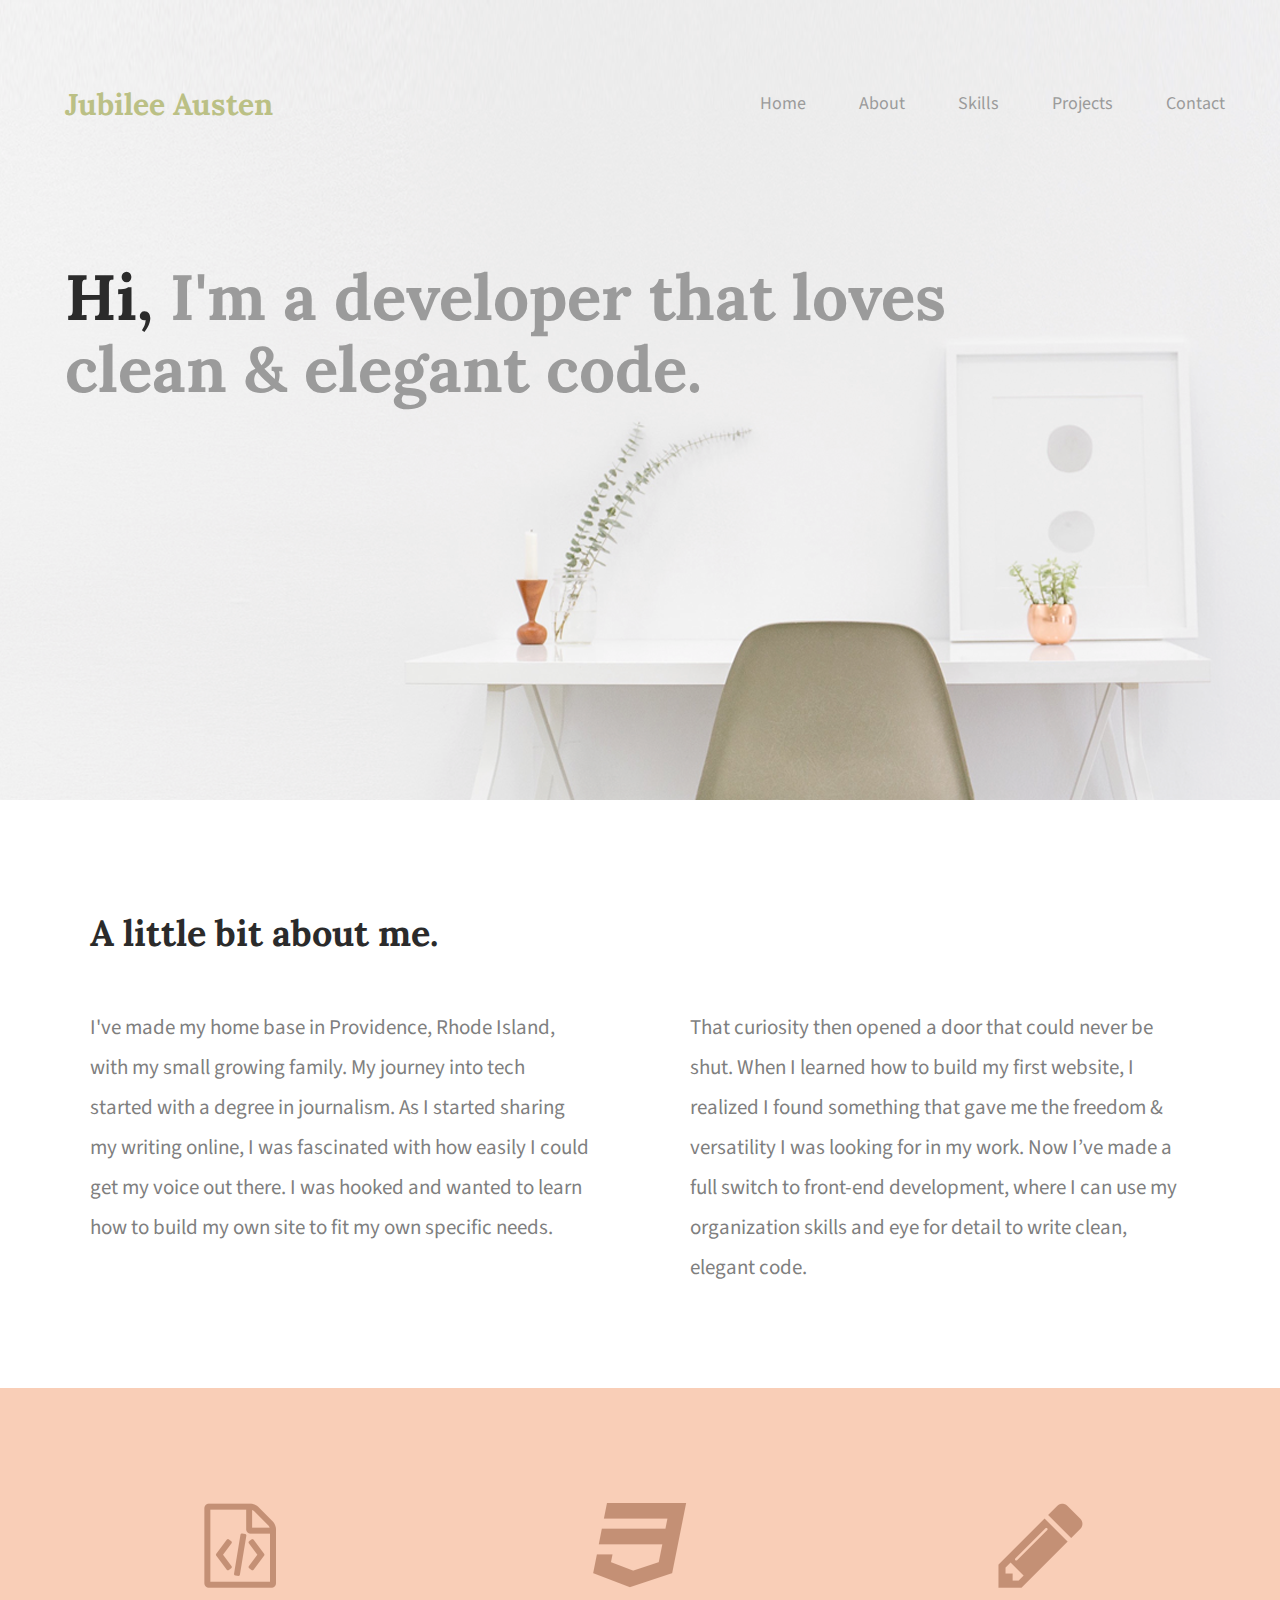
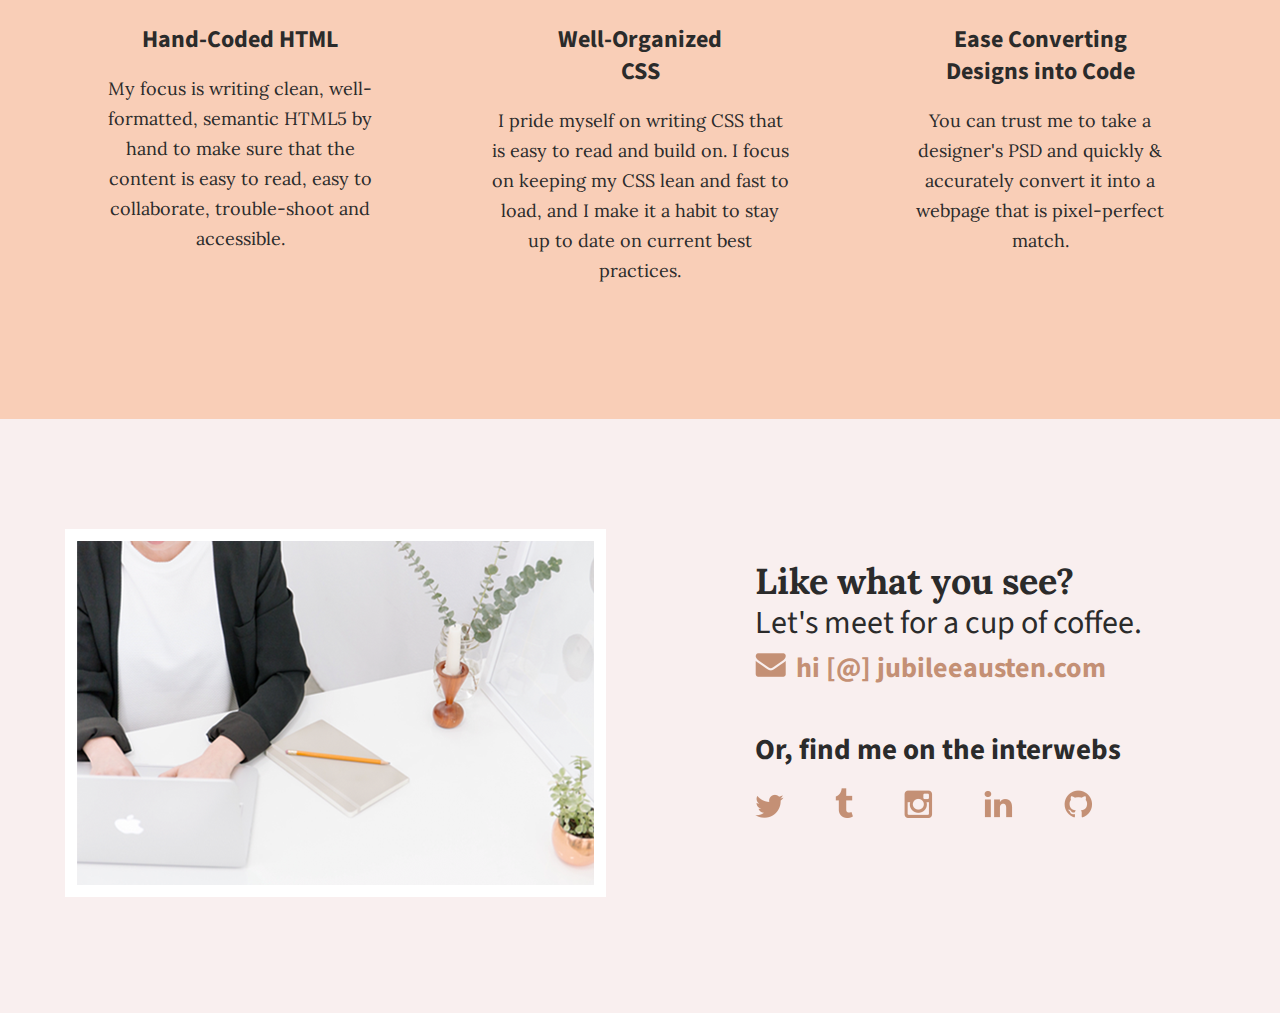
<file: index.html>
<!doctype html>
<html lang="en">
    <head>
        <meta charset="utf-8">
        <title>D.J. Nardone | Portfolio</title>
        <link rel="stylesheet" href="css/normalize.css">
        <link rel="stylesheet" href="css/main.css">
        <link href='https://fonts.googleapis.com/css?family=Source+Sans+Pro:400,700' rel='stylesheet' type='text/css'>
        <link rel="preconnect" href="https://fonts.googleapis.com"><link rel="preconnect" href="https://fonts.gstatic.com" crossorigin><link href="https://fonts.googleapis.com/css2?family=Lora:wght@400;700&family=Martel&family=Teko:wght@600&display=swap" rel="stylesheet">
    </head>
    
    <body>
        
<!--Page Title and Nav Sections-->        
        <header>
            <div class="full-width">
                <div class="half-width">
                    <h1>Jubilee Austen</h1>
                    <h2><span>Hi,</span> I'm a developer that loves clean &amp; elegant code.</h2>
                </div>
                <div class="half-width">
                    <nav>
                        <ul>
                            <li><a href="#">Home</a></li>
                            <li><a href="#about">About</a></li>
                            <li><a href="#skills">Skills</a></li>
                            <li><a href="projects/index.html">Projects</a></li>
                            <li><a href="#contact">Contact</a></li>
                        </ul>            
                    </nav>
                </div>
            </div>
        </header>

<!--About and Skills Sections-->        
        <main>
            <section id="about">
                <div class="full-width">
                    <h2>A little bit about me.</h2>
                    <div class="half-width">
                        <p>I've made my home base in Providence, Rhode Island, with my small growing family. My journey into tech started with a degree in journalism. As I started sharing my writing online, I was fascinated with how easily I could get my voice out there. I was hooked and wanted to learn how to build my own site to fit my own specific needs.</p>
                    </div>
                    <div class="half-width">
                        <p>That curiosity then opened a door that could never be shut. When I learned how to build my first website, I realized I found something that gave me the freedom & versatility I was looking for in my work. Now I’ve made a full switch to front-end development, where I can use my organization skills and eye for detail to write clean, elegant code.</p>
                    </div>
                </div>
            </section>
            
            <section id="skills">
                <div class="full-width">
                    <div class="third-width">
                        <img src="img/html-icon.png" alt="HTML icon"/>
                        <h3>Hand-Coded HTML</h3>
                        <p>My focus is writing clean, well-formatted, semantic HTML5 by hand to make sure that the content is easy to read, easy to collaborate, trouble-shoot and accessible.</p>
                    </div>
                    <div class="third-width">
                        <img src="img/css-icon.png" alt="CSS icon"/>
                        <h3>Well-Organized CSS</h3>
                        <p>I pride myself on writing CSS that is easy to read and build on. I focus on keeping my CSS lean and fast to load, and I make it a habit to stay up to date on current best practices.</p>
                    </div>
                    <div class="third-width">
                        <img src="img/pencil-icon.png" alt="Pencil icon"/>
                        <h3>Ease Converting Designs into Code</h3>
                        <p>You can trust me to take a designer's PSD and quickly & accurately convert it into a webpage that is pixel-perfect match.</p>
                    </div>
                </div>
            </section>

<!--Contact and Social Media Sections-->            
            <footer id="contact">
                <div class="full-width">
                    <div class="half-width">
                        <img src="img/contact-image.png" alt="person sitting at a desk using a laptop" id="contact-img"/>
                    </div>
                    <div class="half-width">
                        <h2>Like what you see?</h2>
                        <h3 id="email-header">Let's meet for a cup of coffee.</h3>
                        <a href="mailto:hi@jubileeausten.com"><img src="img/envelope-icon.png" alt="envelope icon" id="envelope">hi [@] jubileeausten.com</a>
                        <h3 id="socialmedia-header">Or, find me on the interwebs</h3>
                        <ul>
                            <li><a href="https://twitter.com/" target="_blank"><img src="img/twitter-icon.png" alt="Twitter icon"></a></li>
                            <li><a href="https://tumblr.com/" target="_blank"><img src="img/tumblr-icon.png" alt="Tumblr icon"></a></li>
                            <li><a href="https://instagram.com/" target="_blank"><img src="img/instagram-icon.png" alt="Instagram icon"></a></li>
                            <li><a href="https://linkedin.com/" target="_blank"><img src="img/linkedin-icon.png" alt="Linkedin icon"></a></li>
                            <li><a href="https://github.com/" target="_blank"><img src="img/github-icon.png" alt="Github icon"></a></li>
                        </ul>
                    </div>
                </div>
            </footer>

        </main>
    </body>
</html>
</file>
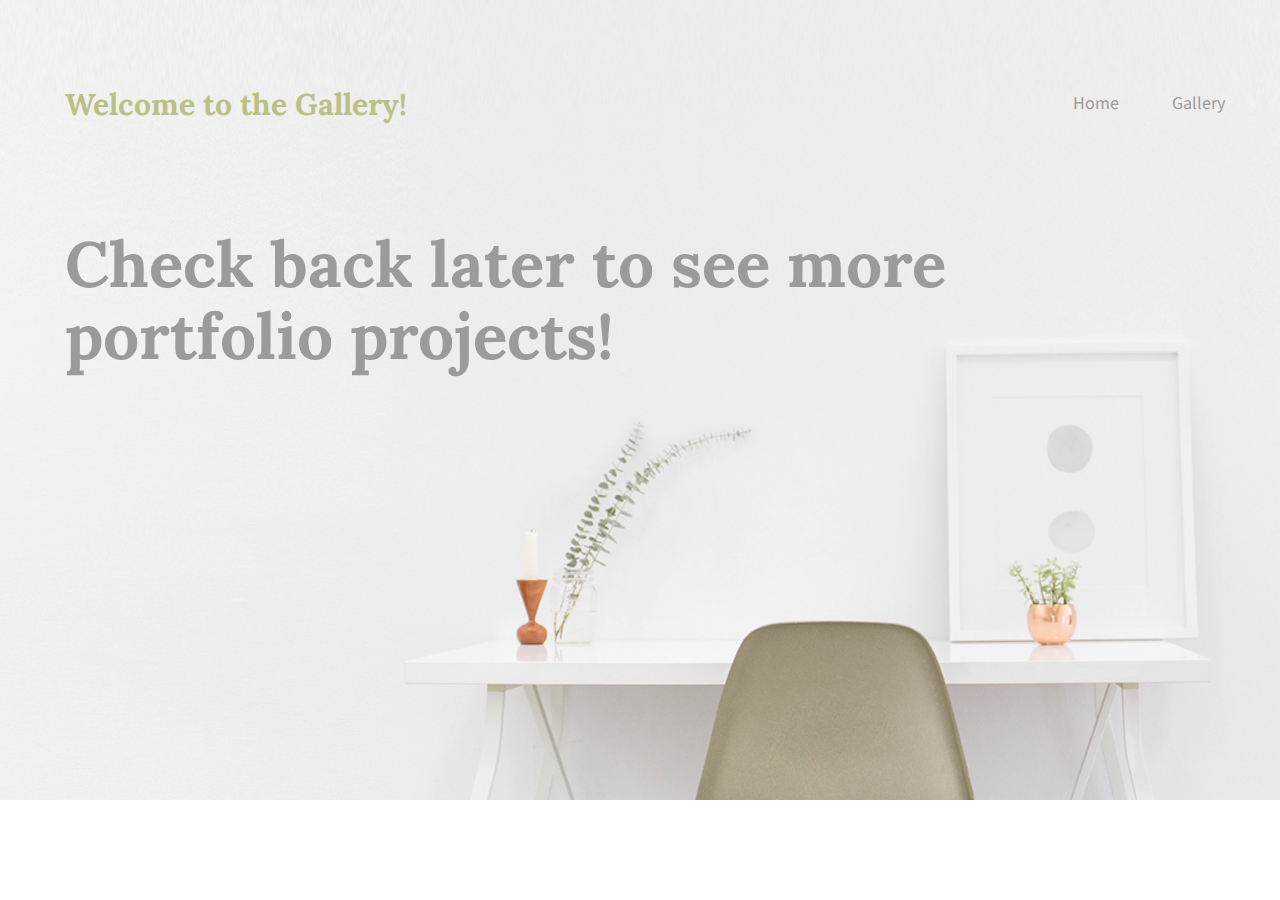
<file: gallery/index.html>
<!doctype html>
<html lang="en">
    <head>
        <meta charset="utf-8">
        <title>D.J. Nardone | Gallery</title>
        <link rel="stylesheet" href="../css/normalize.css">
        <link rel="stylesheet" href="../css/main.css">
        <link href='https://fonts.googleapis.com/css?family=Source+Sans+Pro:400,700' rel='stylesheet' type='text/css'>
        <link href="https://fonts.googleapis.com/css?family=Lora:400,700&display=swap" rel="stylesheet" type="text/css">
    </head>

<!-- first page link -->

        <body>
          <header>
              <div class="full-width" id="gallery">
                <div class="half-width">
                  <h1>Welcome to the Gallery!</h1>
                </div>
              <div class="half-width">
                  <nav>
                    <ul>
                      <li><a href="../index.html">Home</a></li>
                      <li><a href="gallery/index.html">Gallery</a></li>
                    </ul>
                  </nav>
              </div>
                  <h2>Check back later to see more portfolio projects!</h2>
              </div>
          </header>
</file>
<file: css/main.css>
/***Base Styles***/
body {
    font-family: 'Source Sans Pro', sans-serif;
    color: #2b2b2b;
}

/***Grid***/
.full-width {
    width: 1200px;
    margin: 0 auto;
    overflow: auto;
}

.half-width {
    width: 600px;
    float: left;
}

.third-width {
    width: 400px;
    float: left;
}

/***Header***/
header {
    height: 800px;
    background: url('../img/full-background.png') no-repeat #f0eff0;
    background-size: cover;
    background-position: center;
}
header h1 {
    font-family: 'Lora';
    font-weight: bold;
    color: #bbc085;
    font-size: 30px;
    padding: 65px 0 65px 25px;
}
nav {
    float: right; 
    padding: 75px 15px;
}
nav ul li{
    display: inline-block;
}
nav ul li a {
    text-transform: capitalize;
    text-decoration: none;
    font-size: 18px;
    color: #9b9b9b;
    padding-left: 50px; 
}
header h2 {
    width: 1000px;
    clear: both;
    font-family: 'Lora'; 
    font-size: 64px;
    line-height: 72px;
    color: #9b9b9b;
    padding: 20px 0 20px 25px;
}
header h2 span {
    color: #2b2b2b; 
}

/***About Section***/
#about .full-width {
    padding: 80px 0;
}
#about h2 {
    font-family: 'Lora';
    font-size: 36px;
    padding-left: 50px;
}
#about p {
    font-size: 21px;
    color: #7f7f7f;
    line-height: 40px;
    padding-left: 50px;
    padding-right: 50px;
}    

/***Skills Section***/
#skills {
    background: #f9ceb7;
    text-align: center;
}
#skills .full-width {
    padding: 115px 0;
}
#skills img {
    padding-bottom: 30px;
}
#skills h3 {
    font-size: 24px;
    line-height: 32px;
    width: 200px;
    margin: 0 auto;
}
#skills p {
    font-family: 'Lora'; 
    font-size: 18px;
    line-height: 30px;
    padding: 0 50px;
}

/***Contact Section***/
#contact {
    background: #f9efef;
}
#contact .full-width {
    padding: 110px 0;
}
#contact img#contact-img {
    margin-left: 25px;
    border: 12px solid #ffffff;
}
#contact h2, #contact #email-header, #contact #socialmedia-header, #contact ul {
    padding-left: 115px;
}
#contact #envelope {
    padding: 0 10px 0 115px;
}
#contact h2 {
    font-family: 'Lora';
    font-size: 36px;
    line-height: 44px;
}
#contact #email-header{
    font-size: 32px;
    font-weight: 400;
    line-height: 40px;
    margin: -30px 0 5px 0;
}
#contact #socialmedia-header {
    font-weight: 700;
    font-size: 29px;
    line-height: 44px;
    margin: 40px 0 0 0;
}
#contact a {
    text-decoration: none; 
    color: #c49075;
    font-weight: 700;
    font-size: 28px;
}
#contact ul {
    list-style: none;
}
#contact ul li {
     display: inline-block;
}
#contact ul img {
    padding-right: 48px;
}

/*****Projects Page Styles*****/
#header-two {
    height: 200px;
    background: #f9efef;
}

#projects {
    height: 800px;
    background: #f5f5f5;
    text-align: center;
}

#projects h2 {
    font-family: 'Lora';
    font-weight: bold;
    font-size: 48px;
    color: #5e5e5e;
    padding-bottom: 40px;
}

#projects .full-width {
    padding: 115px 0;
}
#projects img {
    padding-bottom: 30px;
    width: 300px;
    height: 165px;
}
#projects h3 {
    font-family: 'Lora';
    font-size: 22px;
    line-height: 32px;
    width: 200px;
    margin: 0 auto;
    color: #5e5e5e;
}
#projects p {
    font-family: 'Lora'; 
    font-size: 18px;
    line-height: 30px;
    padding: 0 50px;
    text-align: left;
    color: #5e5e5e;
}
</file>
